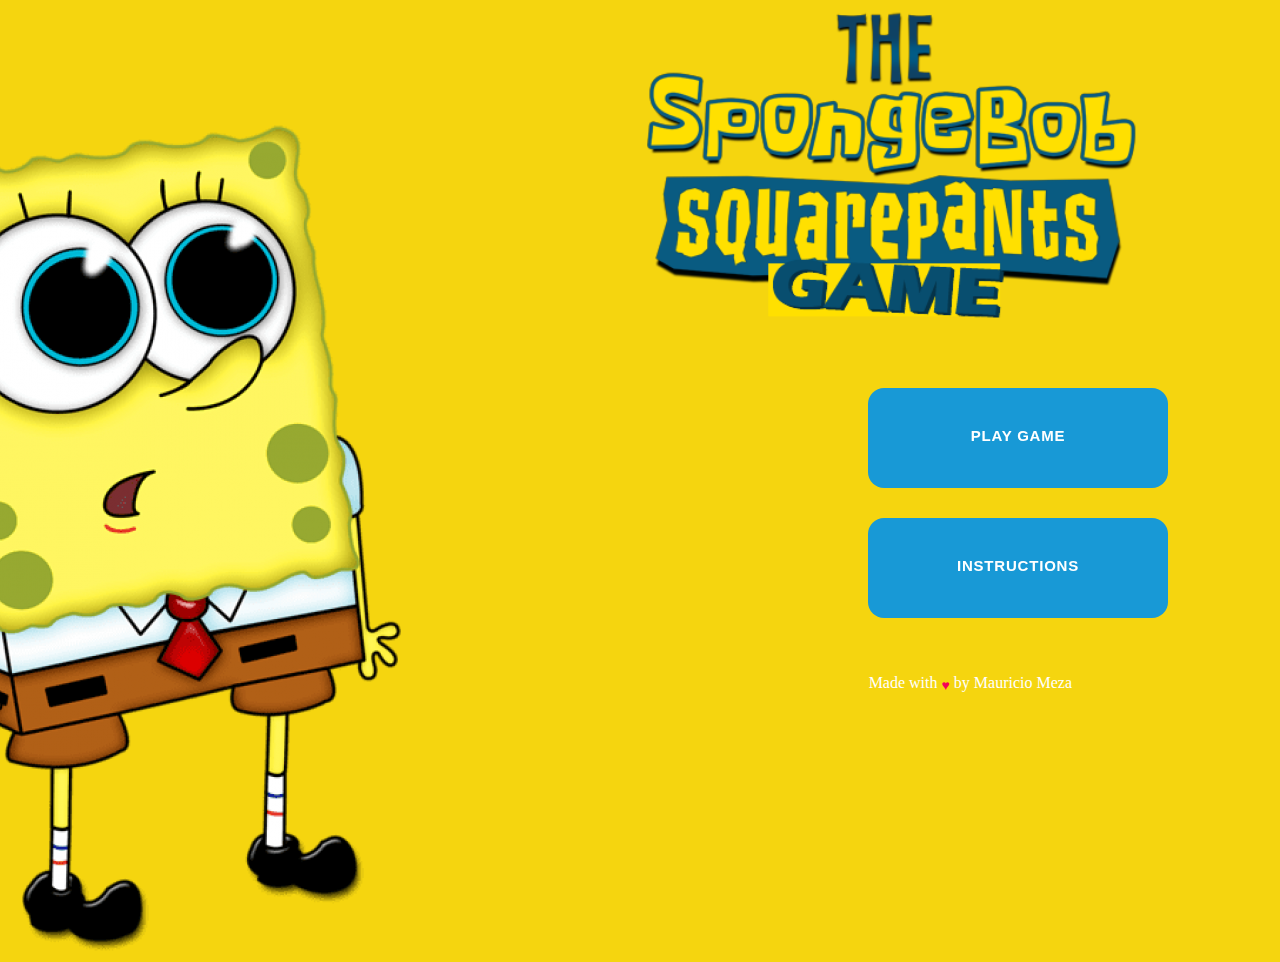
<file: index.html>
<!DOCTYPE html>
<html lang="en">
<head>
    <meta charset="UTF-8">
    <meta http-equiv="X-UA-Compatible" content="IE=edge">
    <meta name="viewport" content="width=device-width, initial-scale=1.0">
    <title>The SpongeBob Game</title>
    <link rel="stylesheet" href="styles.css">
</head>
<body>
    <div>
        <img id="sponge" src="assets/images/bob1.png" alt="Sponge Bob surprised">
        <img id="logo" src="assets/images/logo.png" alt="" srcset="">
        <div id="buttons">
            <button id="play"><a href="/game.html">Play Game</a></button>
            <button id="inst"> <a href="./instrunctionss.html">Instructions</a></button>
        </div>
    </div>



    <footer>
        <p>Made with <i>♥</i> by Mauricio Meza </p>
    </footer>
</body>
</html>
</file>
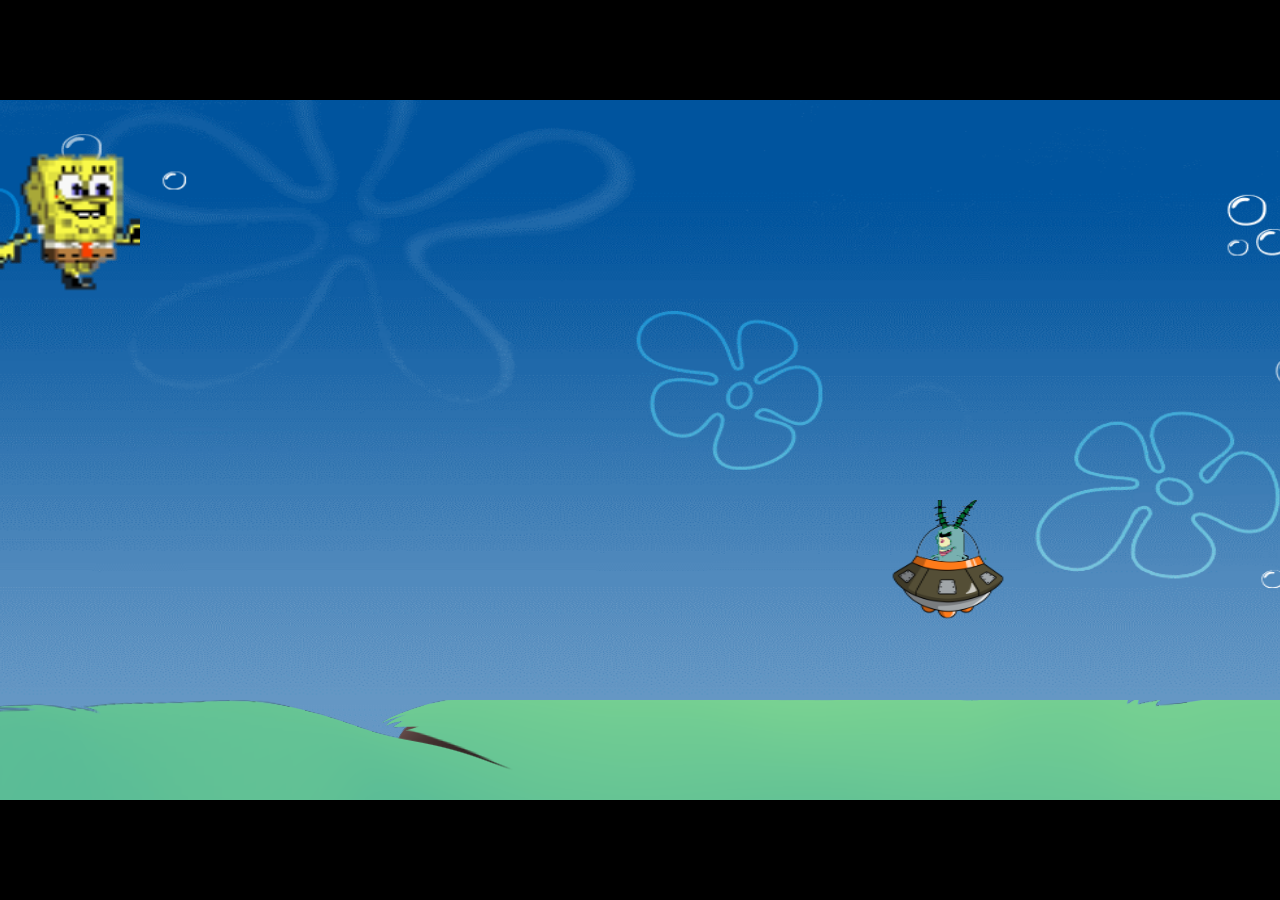
<file: game.html>
<!DOCTYPE html>
<html lang="en">
<head>
    <meta charset="UTF-8">
    <meta http-equiv="X-UA-Compatible" content="IE=edge">
    <meta name="viewport" content="width=device-width, initial-scale=1.0">
    <title>Document</title>
    <link rel="stylesheet" href="style.css">
</head>
<body>
    <canvas id="myCanvas" width="1500" height="700"></canvas>
    <script src="index.js"></script>
</body>
</html>
</file>
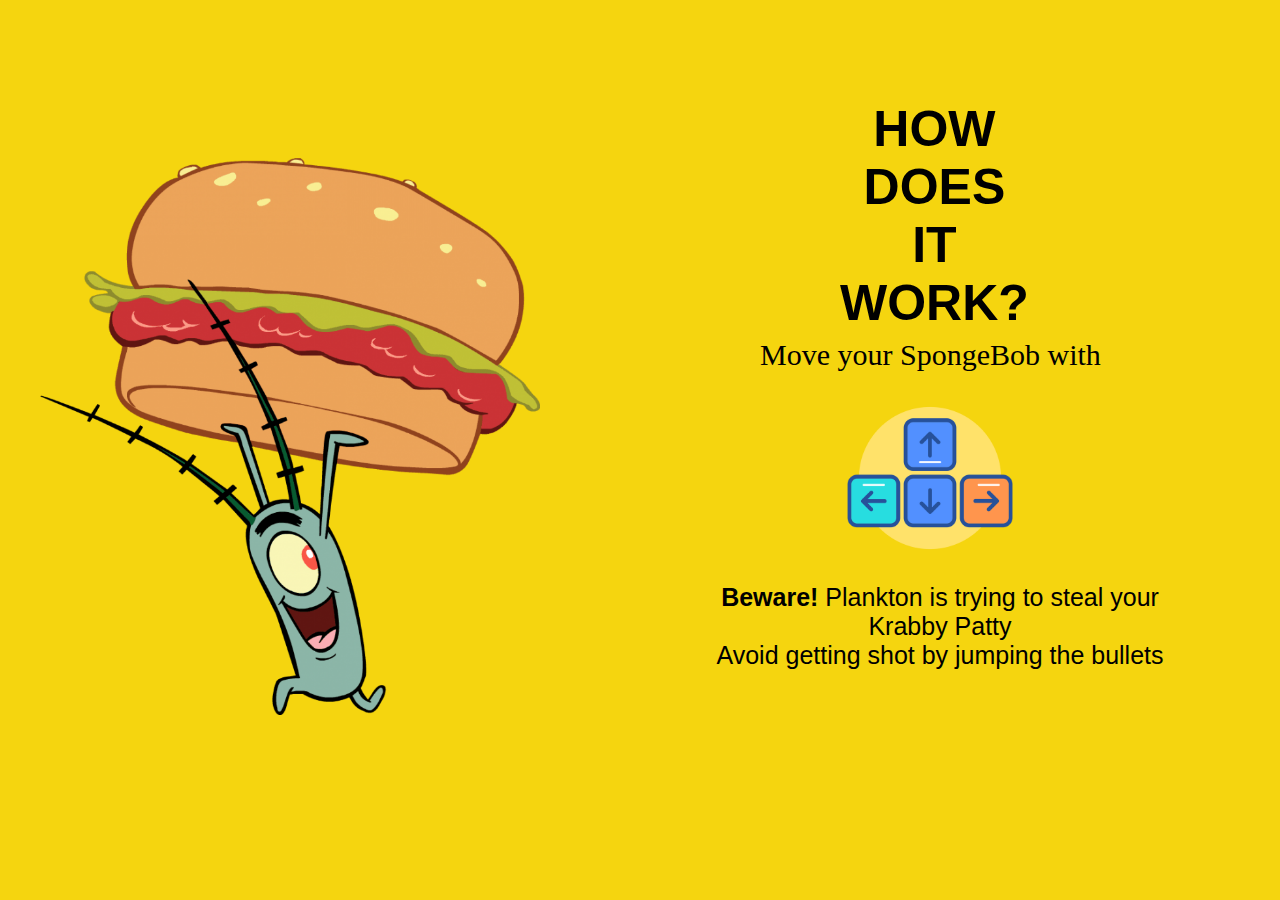
<file: instrunctionss.html>
<!DOCTYPE html>
<html lang="en">
<head>
    <meta charset="UTF-8">
    <meta http-equiv="X-UA-Compatible" content="IE=edge">
    <meta name="viewport" content="width=device-width, initial-scale=1.0">
    <title>Document</title>
    <link rel="stylesheet" href="styless.css">
</head>
<body>
    <div id="container">
        <img src="./assets/images/toppng.com-krabby-patty-png-plankton-spongebob-with-krabby-patty-835x931.png" alt="" id="plankt">
        <h2>HOW DOES IT WORK?</h2>
        <p class="one">
            Move your SpongeBob with
        </p>
        <img class ="direction" src="assets/images/00a0d4fab7a7b65c502e0c5ce5ac2ab2.png" alt="">
        <p class="two">    
            <strong>
                Beware!
            </strong>

            
            Plankton is trying to steal your Krabby Patty <br>
            
            Avoid getting shot by jumping the bullets
        </p>
    </div>
</body>
</html>
</file>
<file: styles.css>
body {
    background-color: rgb(245,213,15);
    display: flex;
    align-items: center;
    justify-content: center;
    position: relative;
}

div{
 justify-content: space-between;
}

#sponge{
    position: absolute;
    top: 100px;
    right: 800px
}

#logo{
    position: absolute;
    width: 500px;

}

#buttons{
    position: absolute;
    top: 500px;
    left: 850px;
    width: 300px;
}

#play{
    position: absolute;
    bottom: 10px
}

#play, #inst{
    position: absolute;
    width: 100px;
    height: 100px;
    margin: 10px;
}

footer {
    position: absolute;
    top: 650px;
    right: 200px;
    color: white;
}

a {
    color: white;
    text-decoration: none;
}

/* Button from https://getcssscan.com/css-buttons-examples*/

#play, #inst {
  appearance: button;
  background-color: #1899D6;
  border: solid transparent;
  border-radius: 16px;
  border-width: 0 0 4px;
  box-sizing: border-box;
  color: #FFFFFF;
  cursor: pointer;
  display: inline-block;
  font-family: din-round,sans-serif;
  font-size: 15px;
  font-weight: 700;
  letter-spacing: .8px;
  line-height: 20px;
  outline: none;
  overflow: visible;
  padding: 13px 16px;
  text-align: center;
  text-transform: uppercase;
  touch-action: manipulation;
  transform: translateZ(0);
  transition: filter .2s;
  user-select: none;
  -webkit-user-select: none;
  vertical-align: middle;
  white-space: nowrap;
  width: 100%;
}

.button-19:after {
  background-clip: padding-box;
  background-color: #1CB0F6;
  border: solid transparent;
  border-radius: 16px;
  border-width: 0 0 4px;
  bottom: -4px;
  content: "";
  left: 0;
  position: absolute;
  right: 0;
  top: 0;
  z-index: -1;
}

.button-19:main,
.button-19:focus {
  user-select: auto;
}

.button-19:hover:not(:disabled) {
  filter: brightness(1.1);
}

.button-19:disabled {
  cursor: auto;
}


i{
    font-style: normal;
    color: #F50057;
    font-size: 14px;
    position: relative;
    top: 2px;
  }
</file>
<file: style.css>
body {
    margin:0;
    background-color: black;
    display: flex;
    align-items: center;
    justify-content: center;
    height: 100vh;
}
</file>
<file: styless.css>
body {
    background-color: rgb(245,213,15);
    display: flex;
    align-items: center;
    justify-content: center;
    position: relative;
    height: 100px;
}

#container {
    position: absolute;
}

#plankt {
    position: absolute;
    right: 100px;
    width: 500px;
    top: 100px
}

h2 {
    position: absolute;
    left: 200px;
    font-size: 50px;
    font-family:'Franklin Gothic Medium', 'Arial Narrow', Arial, sans-serif;
    text-align: center;
}

.one {
    position: absolute;
    top: 250px;
    left: 120px;
    font-size: 30px;
    width: 350px
}

.direction {
    position: absolute;
    width: 180px;
    left: 200px;
    top: 330px
}

.two {
    position: absolute;
    top: 500px;
    width: 500px;
    font-family: 'Franklin Gothic Medium', 'Arial Narrow', Arial, sans-serif;
    font-size: 25px;
    left: 50px;
    text-align: center;
}
</file>
